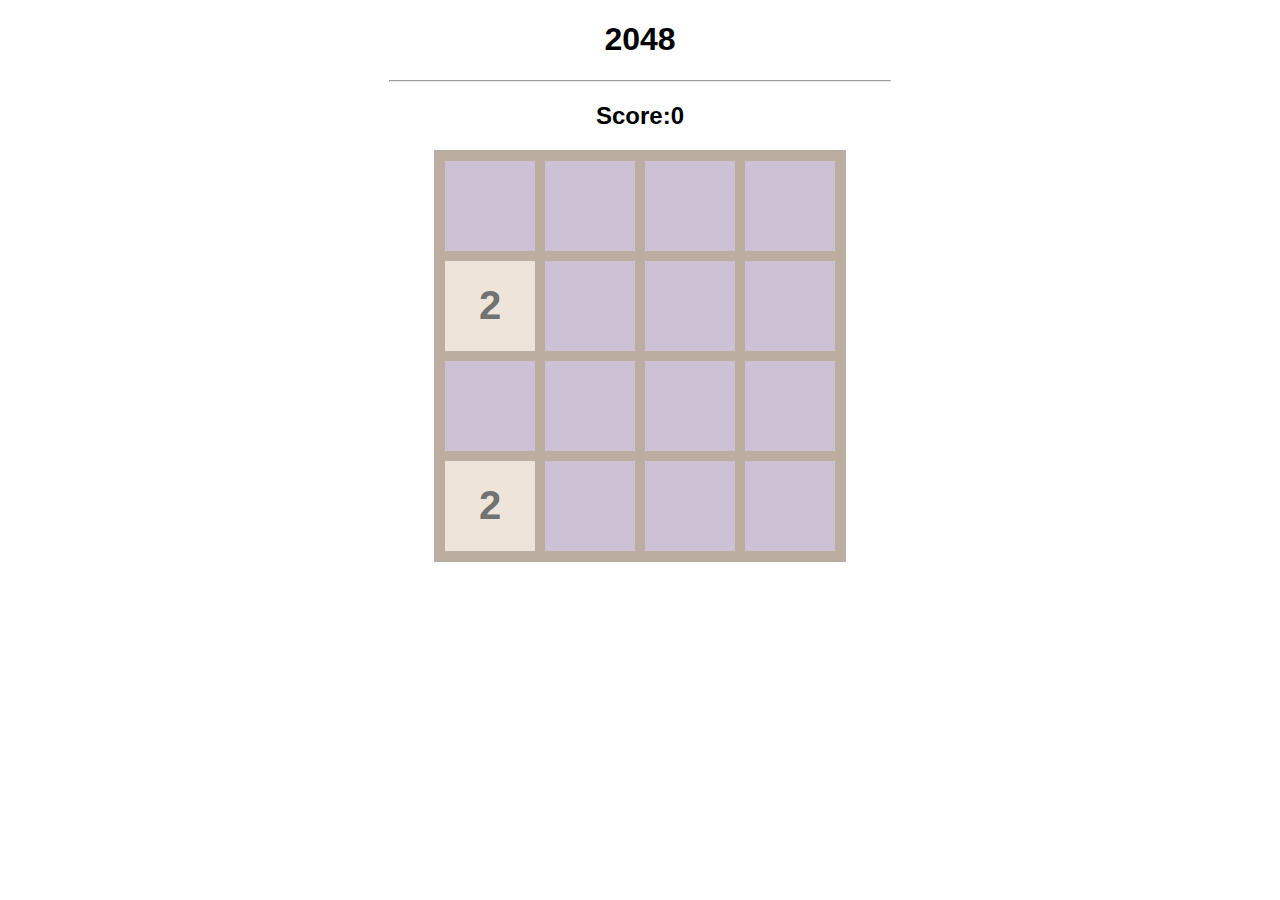
<file: index.html>
<!DOCTYPE html>
<html>
  <head>
    <meta charset="UTF-8">
    <meta name="viewport" content="width=device-width, initial-scale:1.0">
    <title>2048</title>
    <link rel="stylesheet" href="2048.css">
    <script src="2048.js"></script>
  </head>

  <body>
    <h1>2048</h1>
    <hr>
    <h2>Score:<span id="score">0</span></h2>
    <div id="board">
    </div>
  </body>
</html>
</file>
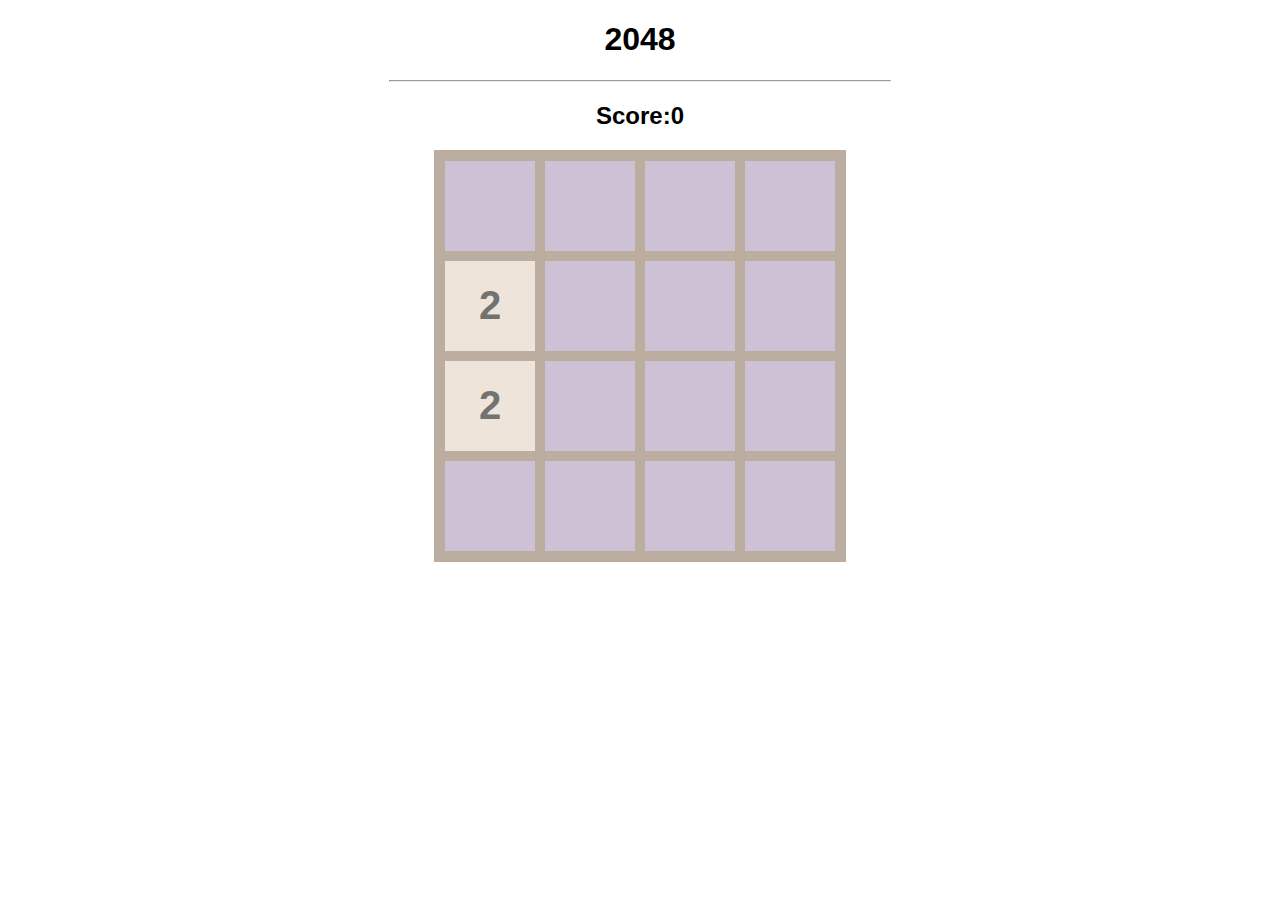
<file: 2048/2048.html>
<!DOCTYPE html>
<html>
  <head>
    <meta charset="UTF-8">
    <meta name="viewport" content="width=device-width, initial-scale:1.0">
    <title>2048</title>
    <link rel="stylesheet" href="2048.css">
    <script src="2048.js"></script>
  </head>

  <body>
    <h1>2048</h1>
    <hr>
    <h2>Score:<span id="score">0</span></h2>
    <div id="board">
    </div>
  </body>
</html>
</file>
<file: 2048.css>
body {
  font-family: Arial, Helvetica, sans-serif;
  text-align: center;
}

hr {
  width: 500px;
}

#board {
  width: 400px;
  height: 400px;

  background-color: #cdc1d5;
  border: 6px solid #bbada0;

  margin: 0 auto;
  display: flex;
  flex-wrap: wrap;
}

.tile{
  width: 90px;
  height: 90px;
  border: 5px solid #bbada0;

  font-size: 40px;
  font-weight: bold;
  display: flex;
  justify-content: center;
  align-items: center;
}

.x2 {
  background-color: #eee4da;
  color: #727371;
}

.x4 {
  background-color: #ece0ca;
  color: #727371;
}

.x8 {
  background-color: #f4b17a;
  color: white;
}

.x16 {
  background-color: #f59575;
  color: white;
}

.x32 {
  background-color: #f57c5f;
  color: white;
}

.x64 {
  background-color: #f65d3b;
  color: white;
}

.x128 {
  background-color: #edce71;
  color: white;
}

.x256 {
  background-color: #edcc63;
  color: white;
}

.x512 {
  background-color: #edc651;
  color: white;
}

.x1024 {
  background-color: #eec744;
  color: white;
}

.x2048 {
  background-color: #ecc230;
  color: white;
}

.x4096 {
  background-color: #fe3d3d;
  color: white;
}

.x8192 {
  background-color: #ff2020;
  color: white;
}

.x16384 {
  background-color: aqua;
  color: white;
}
</file>
<file: 2048/2048.css>
body {
  font-family: Arial, Helvetica, sans-serif;
  text-align: center;
}

hr {
  width: 500px;
}

#board {
  width: 400px;
  height: 400px;

  background-color: #cdc1d5;
  border: 6px solid #bbada0;

  margin: 0 auto;
  display: flex;
  flex-wrap: wrap;
}

.tile{
  width: 90px;
  height: 90px;
  border: 5px solid #bbada0;

  font-size: 40px;
  font-weight: bold;
  display: flex;
  justify-content: center;
  align-items: center;
}

.x2 {
  background-color: #eee4da;
  color: #727371;
}

.x4 {
  background-color: #ece0ca;
  color: #727371;
}

.x8 {
  background-color: #f4b17a;
  color: white;
}

.x16 {
  background-color: #f59575;
  color: white;
}

.x32 {
  background-color: #f57c5f;
  color: white;
}

.x64 {
  background-color: #f65d3b;
  color: white;
}

.x128 {
  background-color: #edce71;
  color: white;
}

.x256 {
  background-color: #edcc63;
  color: white;
}

.x512 {
  background-color: #edc651;
  color: white;
}

.x1024 {
  background-color: #eec744;
  color: white;
}

.x2048 {
  background-color: #ecc230;
  color: white;
}

.x4096 {
  background-color: #fe3d3d;
  color: white;
}

.x8192 {
  background-color: #ff2020;
  color: white;
}

.x16384 {
  background-color: aqua;
  color: white;
}
</file>
